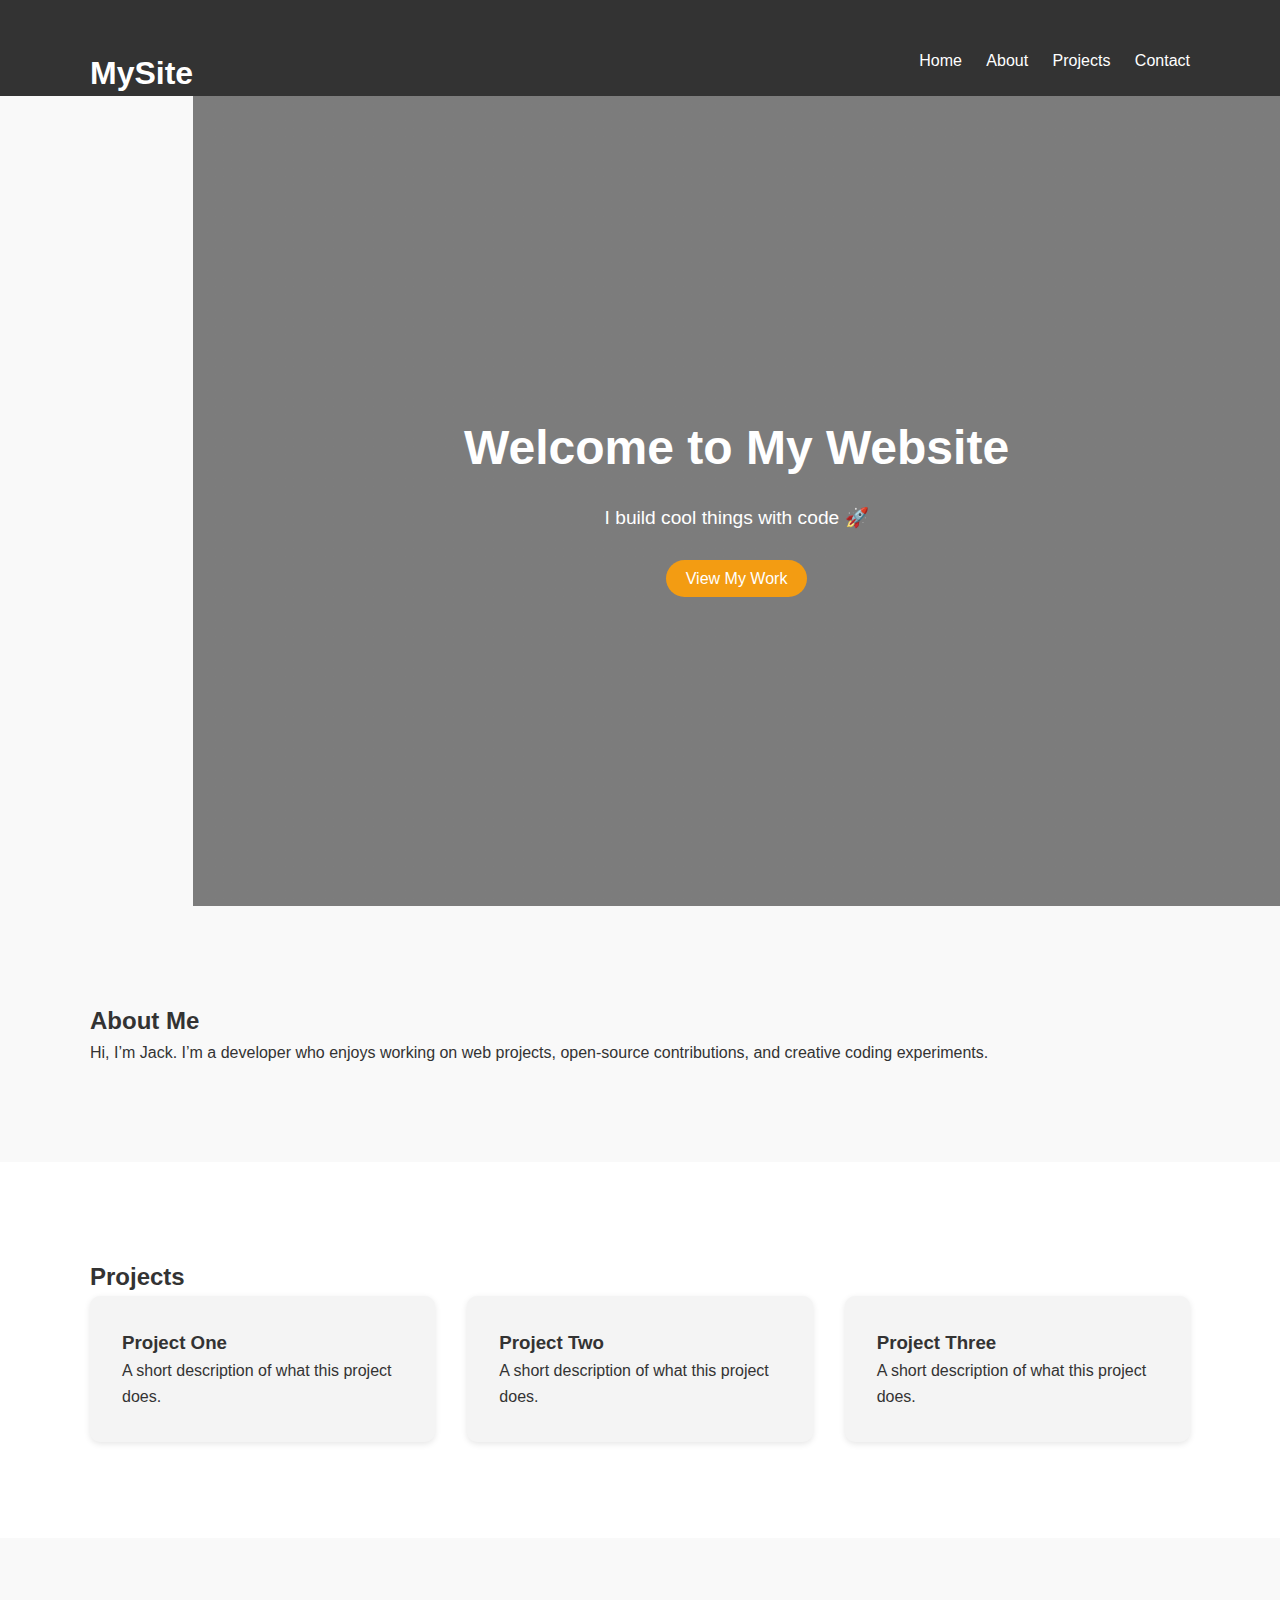
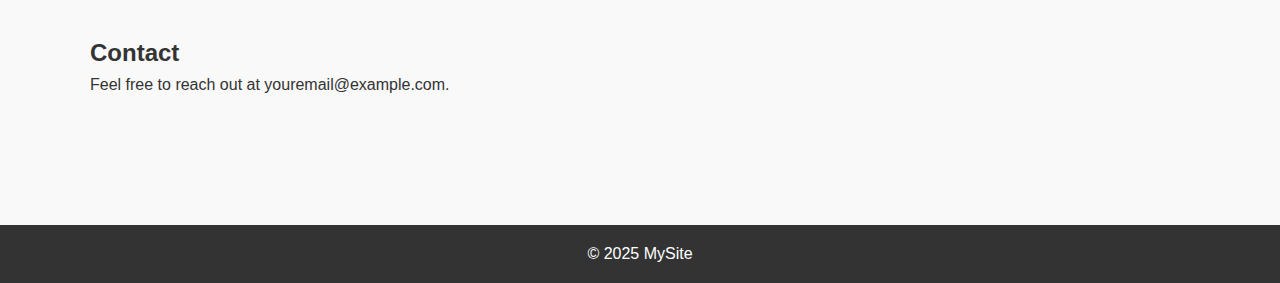
<file: index.html>
<!DOCTYPE html>
<html lang="en">
<head>
  <meta charset="UTF-8">
  <meta name="viewport" content="width=device-width, initial-scale=1.0">
  <title>My GitHub Portfolio</title>
  <link rel="stylesheet" href="style.css">
</head>
<body>
  <!-- Header / Navbar -->
  <header>
    <div class="container">
      <h1 class="logo">MySite</h1>
      <nav>
        <ul class="nav-links">
          <li><a href="#home">Home</a></li>
          <li><a href="#about">About</a></li>
          <li><a href="#projects">Projects</a></li>
          <li><a href="#contact">Contact</a></li>
        </ul>
      </nav>
    </div>
  </header>

  <!-- Hero Section -->
  <section id="home" class="hero">
    <div class="hero-content">
      <h2>Welcome to My Website</h2>
      <p>I build cool things with code 🚀</p>
      <a href="#projects" class="btn">View My Work</a>
    </div>
  </section>

  <!-- About Section -->
  <section id="about" class="section">
    <div class="container">
      <h2>About Me</h2>
      <p>
        Hi, I’m Jack. I’m a developer who enjoys working on web projects,
        open-source contributions, and creative coding experiments.
      </p>
    </div>
  </section>

  <!-- Projects Section -->
  <section id="projects" class="section alt-bg">
    <div class="container">
      <h2>Projects</h2>
      <div class="grid">
        <div class="card">
          <h3>Project One</h3>
          <p>A short description of what this project does.</p>
        </div>
        <div class="card">
          <h3>Project Two</h3>
          <p>A short description of what this project does.</p>
        </div>
        <div class="card">
          <h3>Project Three</h3>
          <p>A short description of what this project does.</p>
        </div>
      </div>
    </div>
  </section>

  <!-- Contact Section -->
  <section id="contact" class="section">
    <div class="container">
      <h2>Contact</h2>
      <p>Feel free to reach out at <a href="mailto:youremail@example.com">youremail@example.com</a>.</p>
    </div>
  </section>

  <!-- Footer -->
  <footer>
    <p>&copy; 2025 MySite</p>
  </footer>
</body>
</html>
</file>
<file: style.css>
/* Reset & Base Styles */
* {
  margin: 0;
  padding: 0;
  box-sizing: border-box;
}
body {
  font-family: "Segoe UI", Tahoma, sans-serif;
  line-height: 1.6;
  color: #333;
  background-color: #f9f9f9;
}
a { text-decoration: none; color: inherit; }

/* Container */
.container {
  width: 90%;
  max-width: 1100px;
  margin: auto;
  padding: 2rem 0;
}

/* Header */
header {
  background: #333;
  color: #fff;
  padding: 1rem 0;
}
header .logo {
  float: left;
}
header nav {
  float: right;
}
header .nav-links {
  list-style: none;
}
header .nav-links li {
  display: inline-block;
  margin-left: 20px;
}
header a {
  color: #fff;
  transition: color 0.3s;
}
header a:hover {
  color: #f39c12;
}

/* Hero Section */
.hero {
  background: linear-gradient(rgba(0,0,0,0.5), rgba(0,0,0,0.5)), 
              url('https://picsum.photos/1600/900?blur') center/cover no-repeat;
  height: 90vh;
  display: flex;
  justify-content: center;
  align-items: center;
  text-align: center;
  color: #fff;
}
.hero-content h2 {
  font-size: 3rem;
  margin-bottom: 1rem;
}
.hero-content p {
  font-size: 1.2rem;
  margin-bottom: 2rem;
}
.btn {
  background: #f39c12;
  color: #fff;
  padding: 10px 20px;
  border-radius: 25px;
  transition: background 0.3s;
}
.btn:hover {
  background: #d35400;
}

/* Sections */
.section {
  padding: 4rem 0;
}
.alt-bg {
  background: #fff;
}

/* Grid Layout */
.grid {
  display: grid;
  grid-template-columns: repeat(auto-fit, minmax(250px, 1fr));
  gap: 2rem;
}
.card {
  background: #f4f4f4;
  padding: 2rem;
  border-radius: 10px;
  box-shadow: 0 2px 6px rgba(0,0,0,0.1);
  transition: transform 0.3s;
}
.card:hover {
  transform: translateY(-5px);
}

/* Footer */
footer {
  text-align: center;
  background: #333;
  color: #fff;
  padding: 1rem 0;
  margin-top: 2rem;
}

/* Mobile Fixes */
@media (max-width: 768px) {
  header .logo, header nav {
    float: none;
    text-align: center;
  }
  header .nav-links li {
    display: block;
    margin: 10px 0;
  }
  .hero-content h2 {
    font-size: 2rem;
  }
}
</file>
